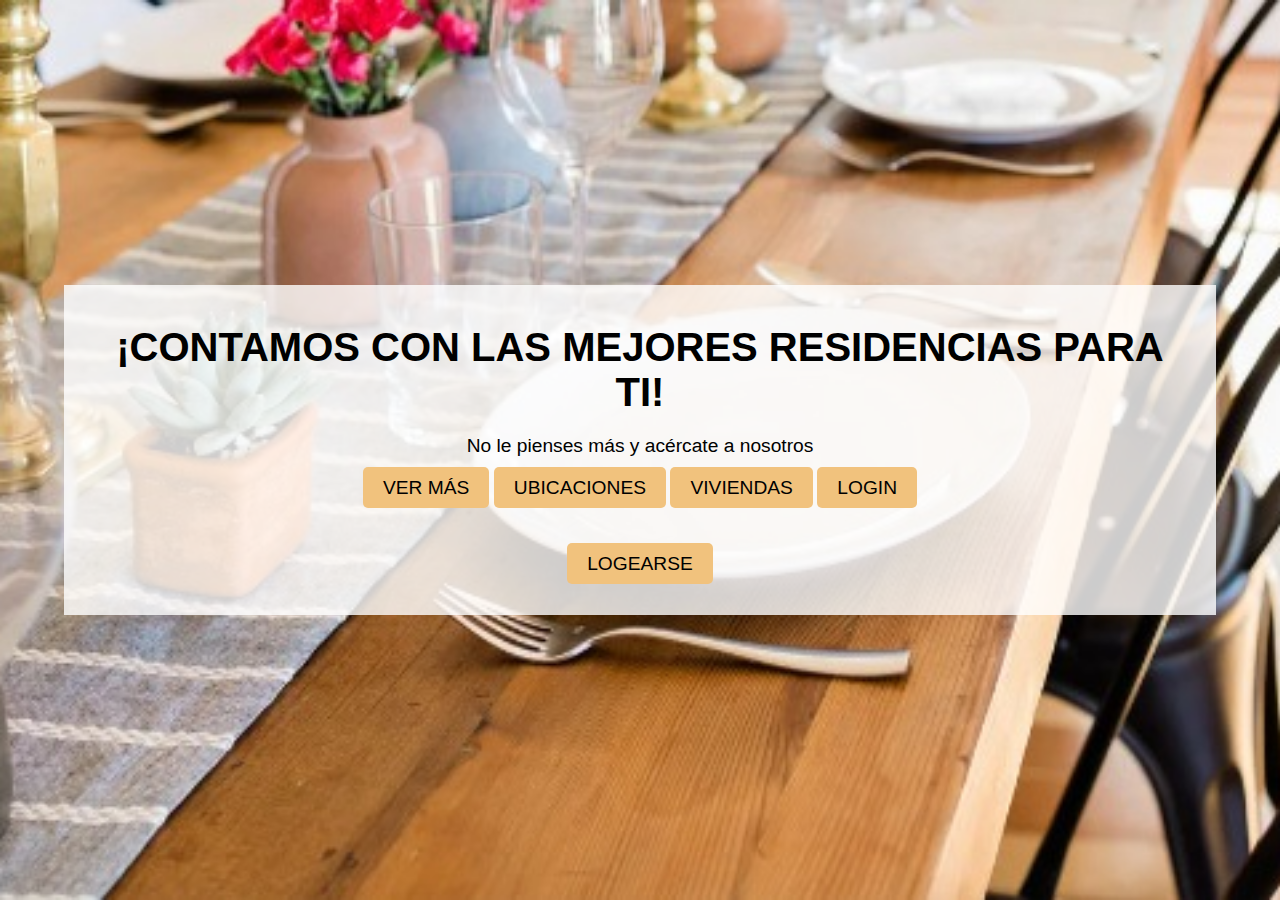
<file: index.html>
<!DOCTYPE html>
<html lang="es">
<head>
    <meta charset="UTF-8">
    <meta name="viewport" content="width=device-width, initial-scale=1.0">
    <title>Residencias</title>
    <link rel="stylesheet" href="styles.css">
</head>
<body>

    <section class="hero">
        <div class="overlay">
            <h1>¡CONTAMOS CON LAS MEJORES RESIDENCIAS PARA TI!</h1>
            <p>No le pienses más y acércate a nosotros</p>
            <a href="index2.html" class="cta-button">VER MÁS</a>
            <a href="ubicaciones.html" class="cta-button">UBICACIONES</a>
            <a href="vista.html" class="cta-button">VIVIENDAS</a>
            <a href="login.html" class="cta-button">LOGIN</a>
            <br><br><br><br>
            <center><a href="bienvenida.html" class="cta-button">LOGEARSE</a></center>
        </div>
       
    </section>
    

    <script src="scripts.js"></script>
</body>
</html>
</file>
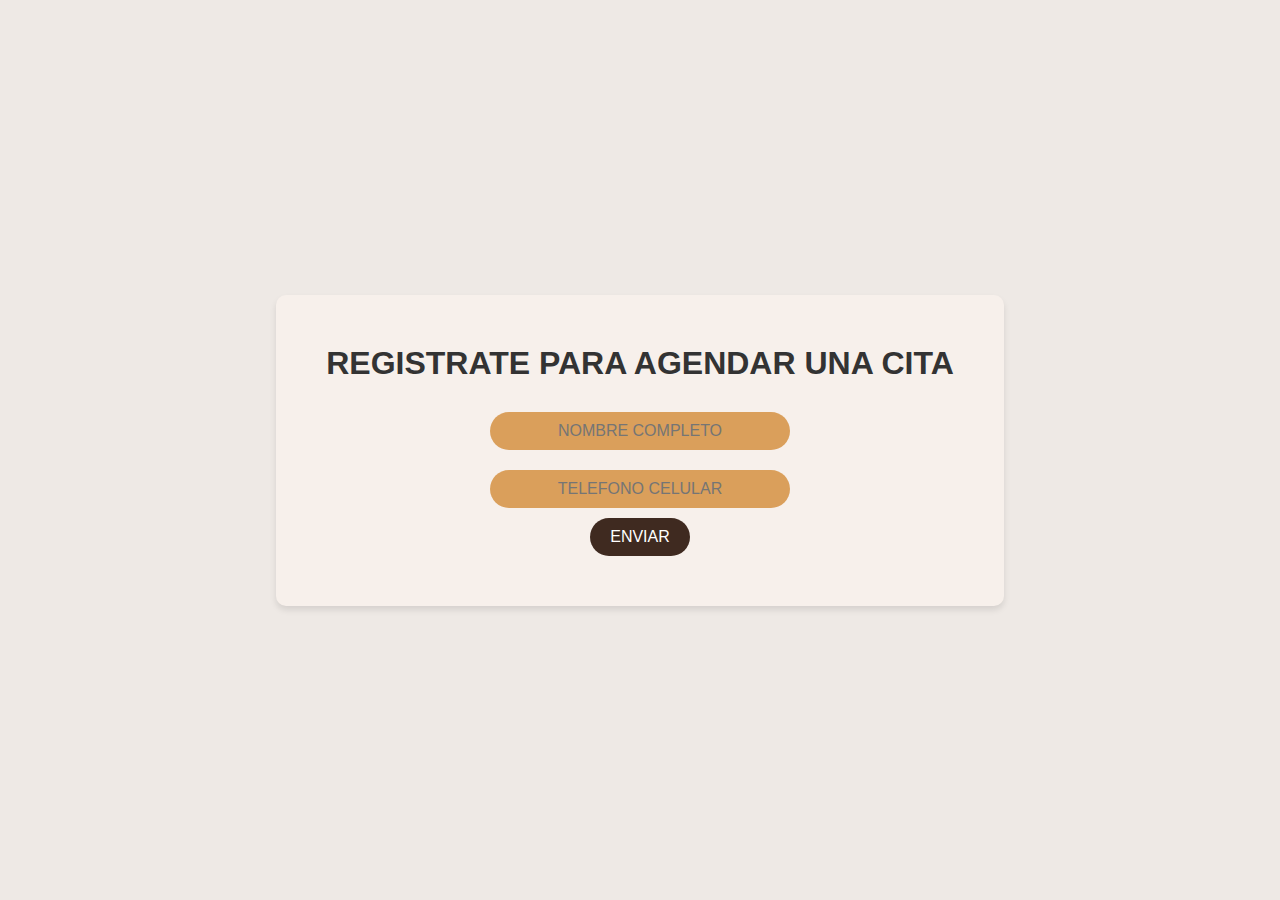
<file: agenda.html>
<!DOCTYPE html>
<html lang="es">
<head>
    <meta charset="UTF-8">
    <meta name="viewport" content="width=device-width, initial-scale=1.0">
    <title>Agenda Cita</title>
    <link rel="stylesheet" href="styleagenda.css">
</head>
<body>
    <div class="container">
        <h1>REGISTRATE PARA AGENDAR UNA CITA</h1>
        <form id="agenda-form">
            <input type="text" id="nombre" placeholder="NOMBRE COMPLETO">
            <input type="text" id="telefono" placeholder="TELEFONO CELULAR">
            <button type="button" id="enviar-btn">ENVIAR</button>
        </form>
    </div>
    <script src="scriptagenda.js"></script>
</body>
</html>
</file>
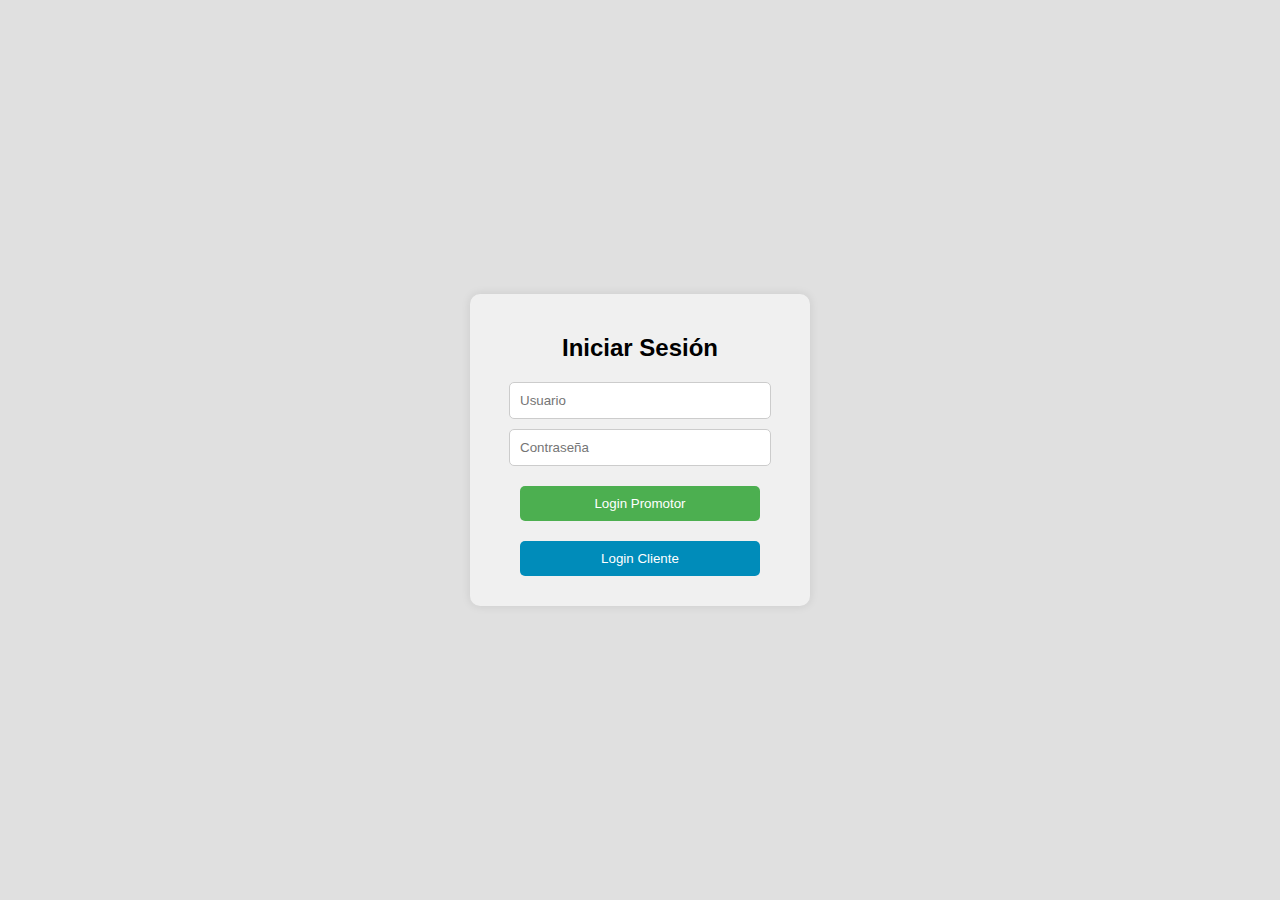
<file: bienvenida.html>
<!DOCTYPE html>
<html lang="es">
<head>
  <meta charset="UTF-8">
  <meta name="viewport" content="width=device-width, initial-scale=1.0">
  <title>Login</title>
  <link rel="stylesheet" href="login.css">
</head>
<body>
  <div class="login-container">
    <h2>Iniciar Sesión</h2>
    
    <div id="login-form">
      <input type="text" id="username" placeholder="Usuario">
      <input type="password" id="password" placeholder="Contraseña">
      <div id="error-message"></div>

      <button id="login-promotor">Login Promotor</button>
      <button id="login-cliente">Login Cliente</button>
    </div>
  </div>

  <script src="bienvenida.js"></script>
</body>
</html>
</file>
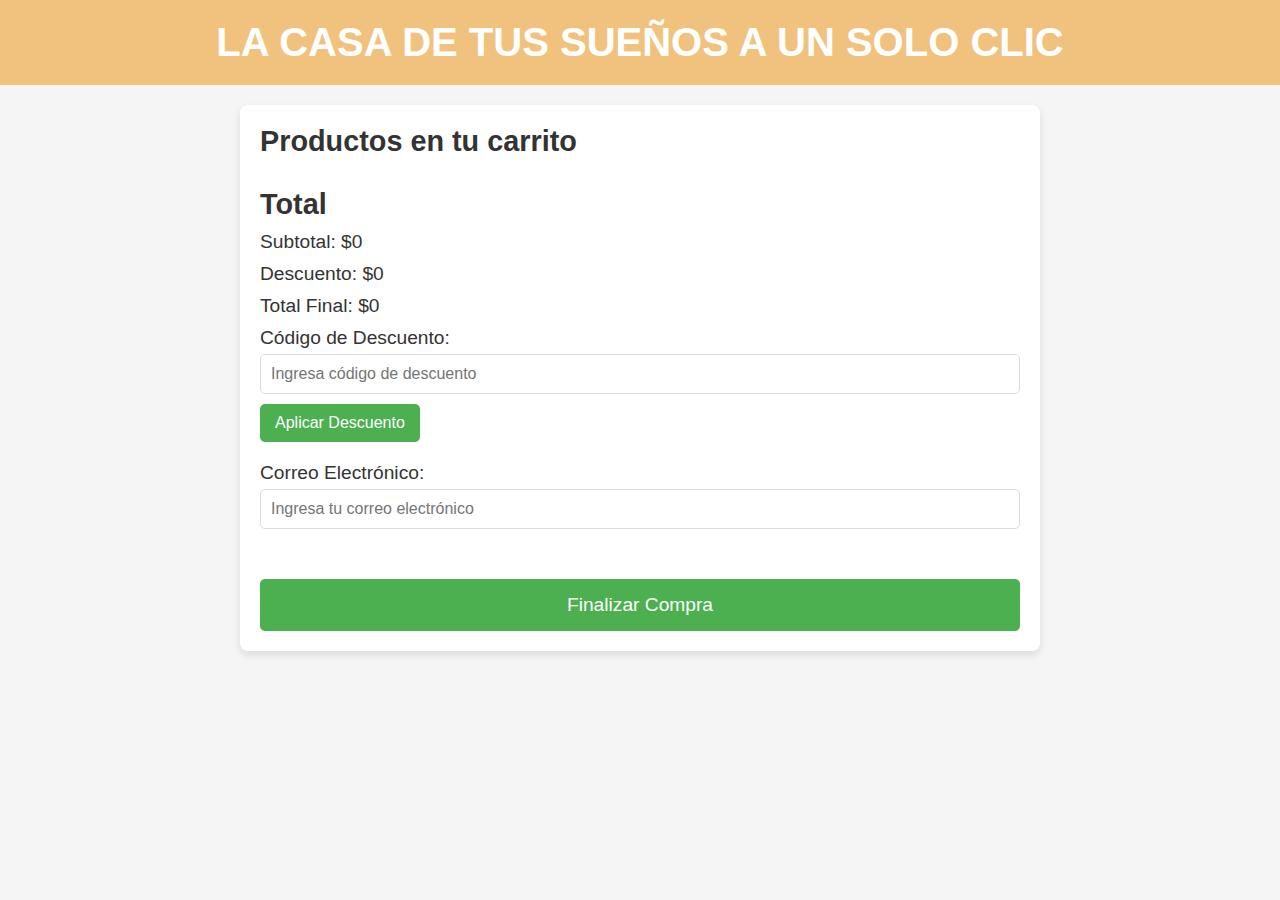
<file: carrito.html>
<!DOCTYPE html>
<html lang="es">
<head>
    <meta charset="UTF-8">
    <meta name="viewport" content="width=device-width, initial-scale=1.0">
    <title>Carrito de Compras</title>
    <link rel="stylesheet" href="carrito.css">
</head>
<body>

    <header>
        <h1>LA CASA DE TUS SUEÑOS A UN SOLO CLIC</h1>
    </header>

    <main>
        <section class="carrito-items">
            <h2>Productos en tu carrito</h2>
            <ul id="lista-carrito">
                <!-- Los productos del carrito se mostrarán aquí -->
            </ul>
        </section>

        <section class="carrito-total">
            <h2>Total</h2>
            <p>Subtotal: <span id="subtotal">$0</span></p>
            <p>Descuento: <span id="descuento">$0</span></p>
            <p>Total Final: <span id="total-final">$0</span></p>

            <div class="input-group">
                <label for="codigo-descuento">Código de Descuento:</label>
                <input type="text" id="codigo-descuento" placeholder="Ingresa código de descuento">
                <button id="aplicar-descuento">Aplicar Descuento</button>
            </div>

            <div class="input-group">
                <label for="email">Correo Electrónico:</label>
                <input type="email" id="email" placeholder="Ingresa tu correo electrónico">
            </div>

            <button id="finalizar-compra">Finalizar Compra</button>
        </section>
    </main>

    <script src="carrito.js"></script>
</body>
</html>
</file>
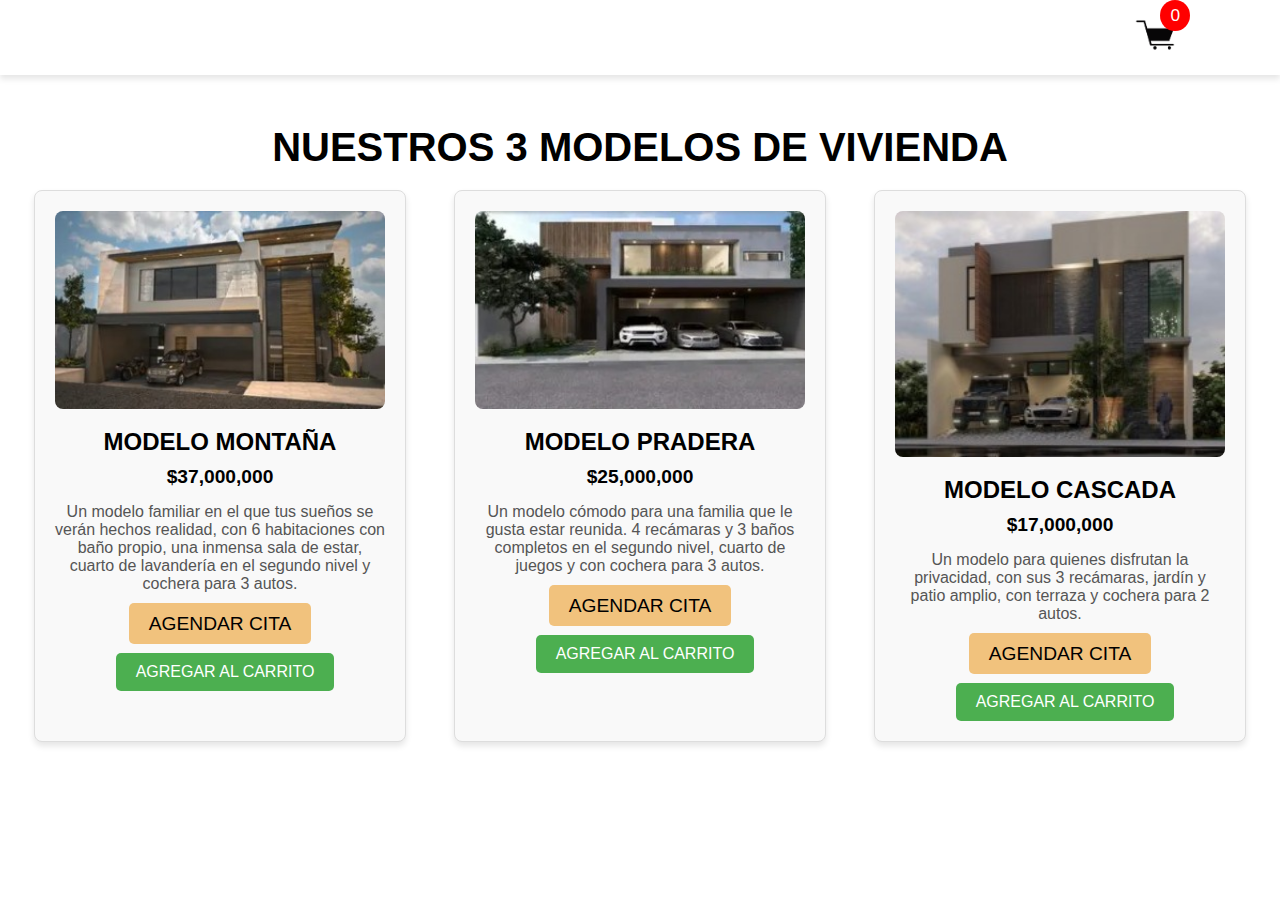
<file: index2.html>
<!DOCTYPE html>
<html lang="es">
<head>
    <meta charset="UTF-8">
    <meta name="viewport" content="width=device-width, initial-scale=1.0">
    <title>Residencias</title>
    <link rel="stylesheet" href="styles2.css">
</head>
<body>

    <!-- Carrito de compras en la parte superior derecha -->
    <header>
        <div class="carrito-container">
            <a href="carrito.html" class="carrito-link">
                <img src="carrito.webp" alt="Carrito de compras" class="carrito-icon">
                <span id="cart-count">0</span> <!-- Contador de productos en el carrito -->
            </a>
        </div>
    </header>

    <!-- Sección de Modelos de Vivienda -->
    <section class="modelos-vivienda">
        <h1>NUESTROS 3 MODELOS DE VIVIENDA</h1>
        <div class="modelos-container">
            <div class="modelo">
                <img src="casa3.jpeg" alt="Modelo Montaña">
                <h2>MODELO MONTAÑA</h2>
                <p class="precio">$37,000,000</p>
                <p>Un modelo familiar en el que tus sueños se verán hechos realidad, con 6 habitaciones con baño propio, una inmensa sala de estar, cuarto de lavandería en el segundo nivel y cochera para 3 autos.</p>
                <a href="agenda.html" class="cta-button">AGENDAR CITA</a> <br><br> 
                <button class="add-to-cart" data-modelo="Modelo Montaña" data-precio="37000000">AGREGAR AL CARRITO</button>
            </div>
            <div class="modelo">
                <img src="casa1.jpeg" alt="Modelo Pradera">
                <h2>MODELO PRADERA</h2>
                <p class="precio">$25,000,000</p>
                <p>Un modelo cómodo para una familia que le gusta estar reunida. 4 recámaras y 3 baños completos en el segundo nivel, cuarto de juegos y con cochera para 3 autos.</p>
                <a href="agenda.html" class="cta-button">AGENDAR CITA</a> <br><br> 
                <button class="add-to-cart" data-modelo="Modelo Pradera" data-precio="25000000">AGREGAR AL CARRITO</button>
            </div>
            <div class="modelo">
                <img src="casa2.jpeg" alt="Modelo Cascada">
                <h2>MODELO CASCADA</h2>
                <p class="precio">$17,000,000</p>
                <p>Un modelo para quienes disfrutan la privacidad, con sus 3 recámaras, jardín y patio amplio, con terraza y cochera para 2 autos.</p>
                <a href="agenda.html" class="cta-button">AGENDAR CITA</a> <br><br> 
                <button class="add-to-cart" data-modelo="Modelo Cascada" data-precio="17000000">AGREGAR AL CARRITO</button>
            </div>
        </div>
    </section>

    <script src="scripts2.js"></script>
    
</body>
</html>
</file>
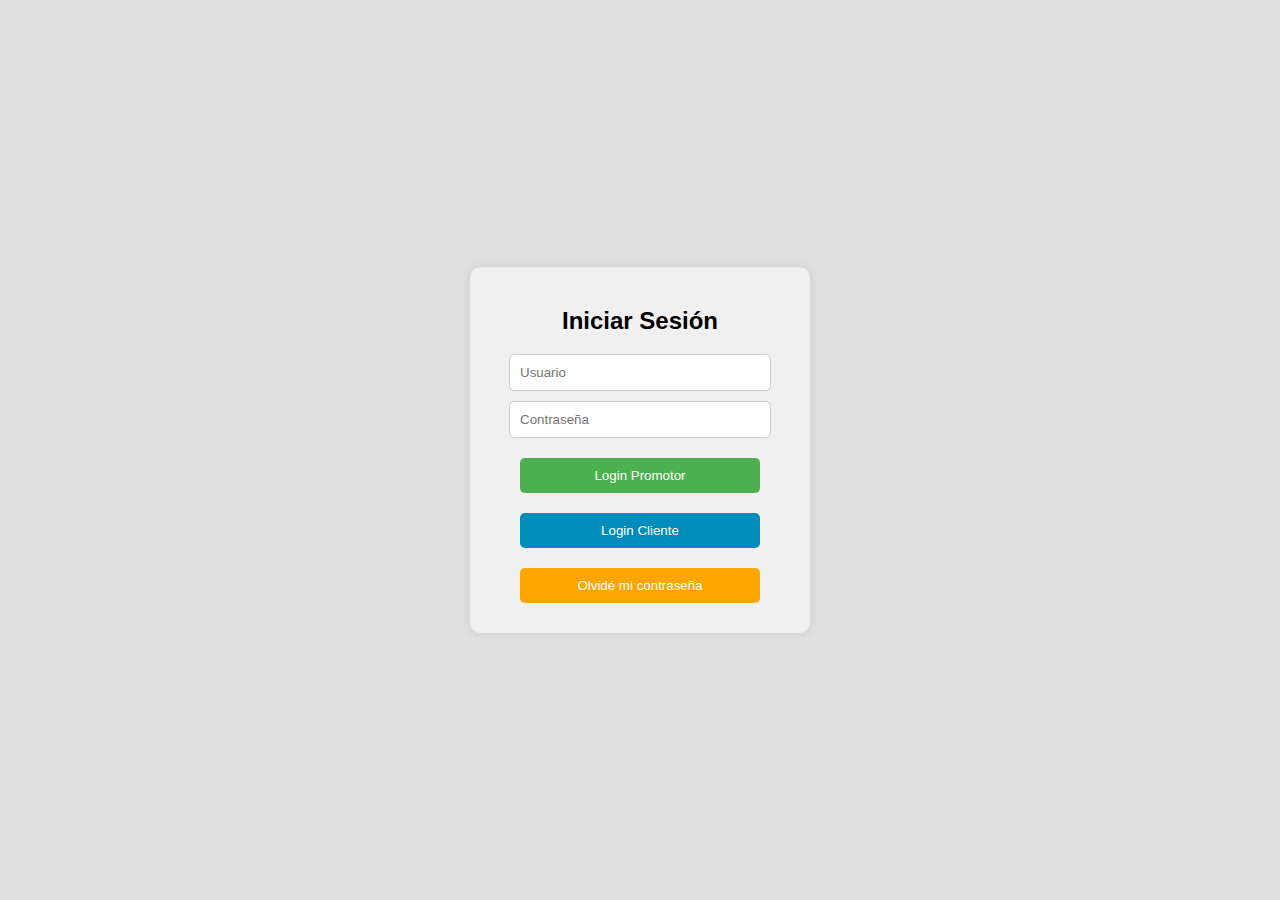
<file: login.html>
<!DOCTYPE html>
<html lang="es">
<head>
  <meta charset="UTF-8">
  <meta name="viewport" content="width=device-width, initial-scale=1.0">
  <title>Login</title>
  <link rel="stylesheet" href="login.css">
</head>
<body>
  <div class="login-container">
    <h2>Iniciar Sesión</h2>
    
    <div id="login-form">
      <input type="text" id="username" placeholder="Usuario">
      <input type="password" id="password" placeholder="Contraseña">
      <div id="error-message"></div>

      <button id="login-promotor">Login Promotor</button>
      <button id="login-cliente">Login Cliente</button>
      <button id="forgot-password">Olvidé mi contraseña</button>
    </div>

    <div id="email-container" class="hidden">
      <h2>Recuperar Contraseña</h2>
      <input type="email" id="email-input" placeholder="Ingresa tu correo" required>
      <button id="send-code">Enviar código</button>
    </div>

    <div id="code-container" class="hidden">
      <h2>Verificación</h2>
      <p>Correo enviado, ingresa el código de verificación</p>
      <input type="text" id="code-input" placeholder="Ingresa el código" required>
      <button id="verify-code">Verificar</button>
    </div>

    <div id="reset-container" class="hidden">
      <h2>Restablecer Contraseña</h2>
      <input type="password" id="new-password1" placeholder="Nueva contraseña" required>
      <input type="password" id="new-password2" placeholder="Repite la nueva contraseña" required>
      <button id="save-password">Guardar</button>
    </div>
  </div>

  <script src="login.js"></script>
</body>
</html>
</file>
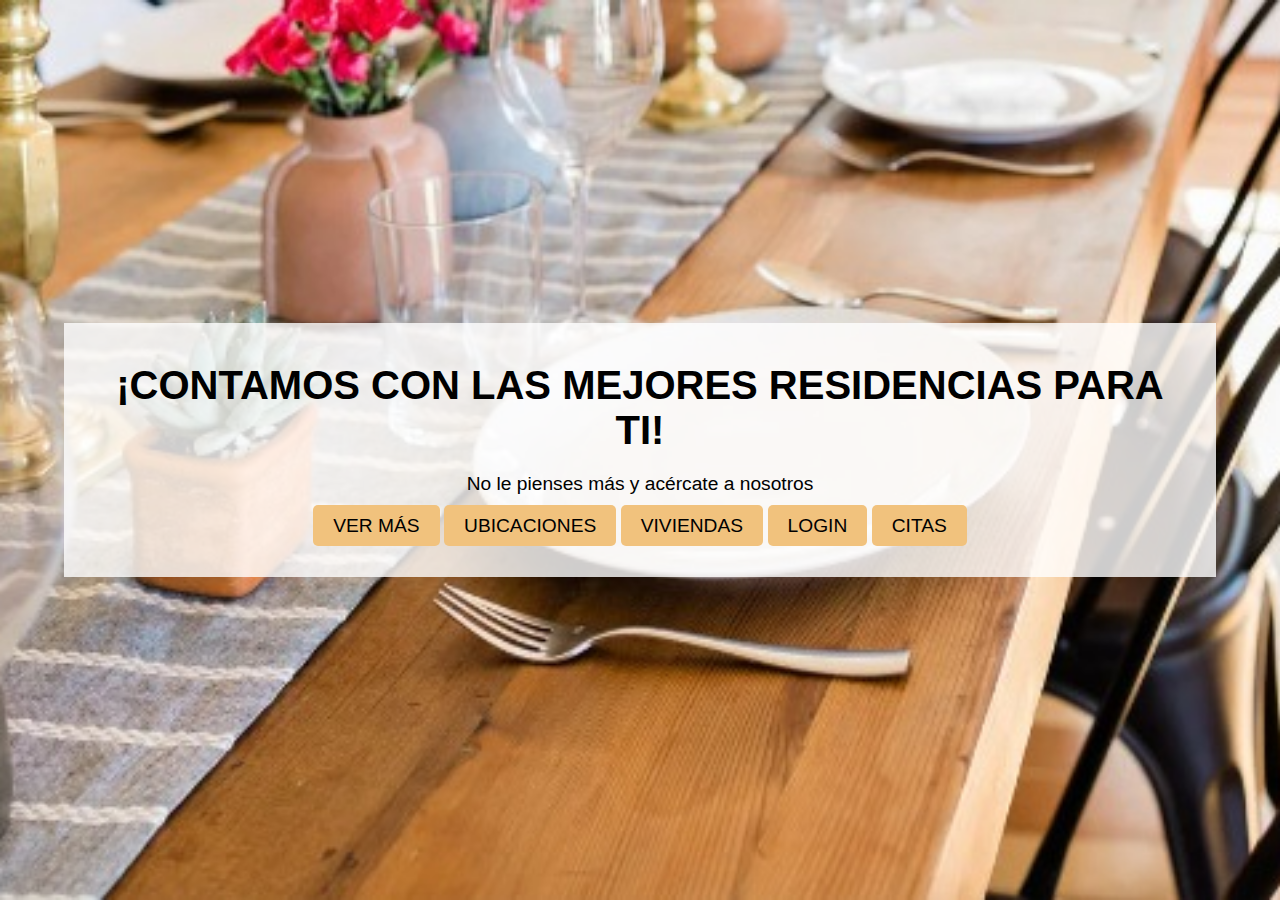
<file: promotor.html>
<!DOCTYPE html>
<html lang="es">
<head>
    <meta charset="UTF-8">
    <meta name="viewport" content="width=device-width, initial-scale=1.0">
    <title>Residencias</title>
    <link rel="stylesheet" href="styles.css">
</head>
<body>

    <section class="hero">
        <div class="overlay">
            <h1>¡CONTAMOS CON LAS MEJORES RESIDENCIAS PARA TI!</h1>
            <p>No le pienses más y acércate a nosotros</p>
            <a href="index2.html" class="cta-button">VER MÁS</a>
            <a href="ubicaciones.html" class="cta-button">UBICACIONES</a>
            <a href="vista.html" class="cta-button">VIVIENDAS</a>
            <a href="login.html" class="cta-button">LOGIN</a>
            <a href="citas.html" class="cta-button">CITAS</a> 
        </div>
    </section>

    <script src="scripts.js"></script>
</body>
</html>
</file>
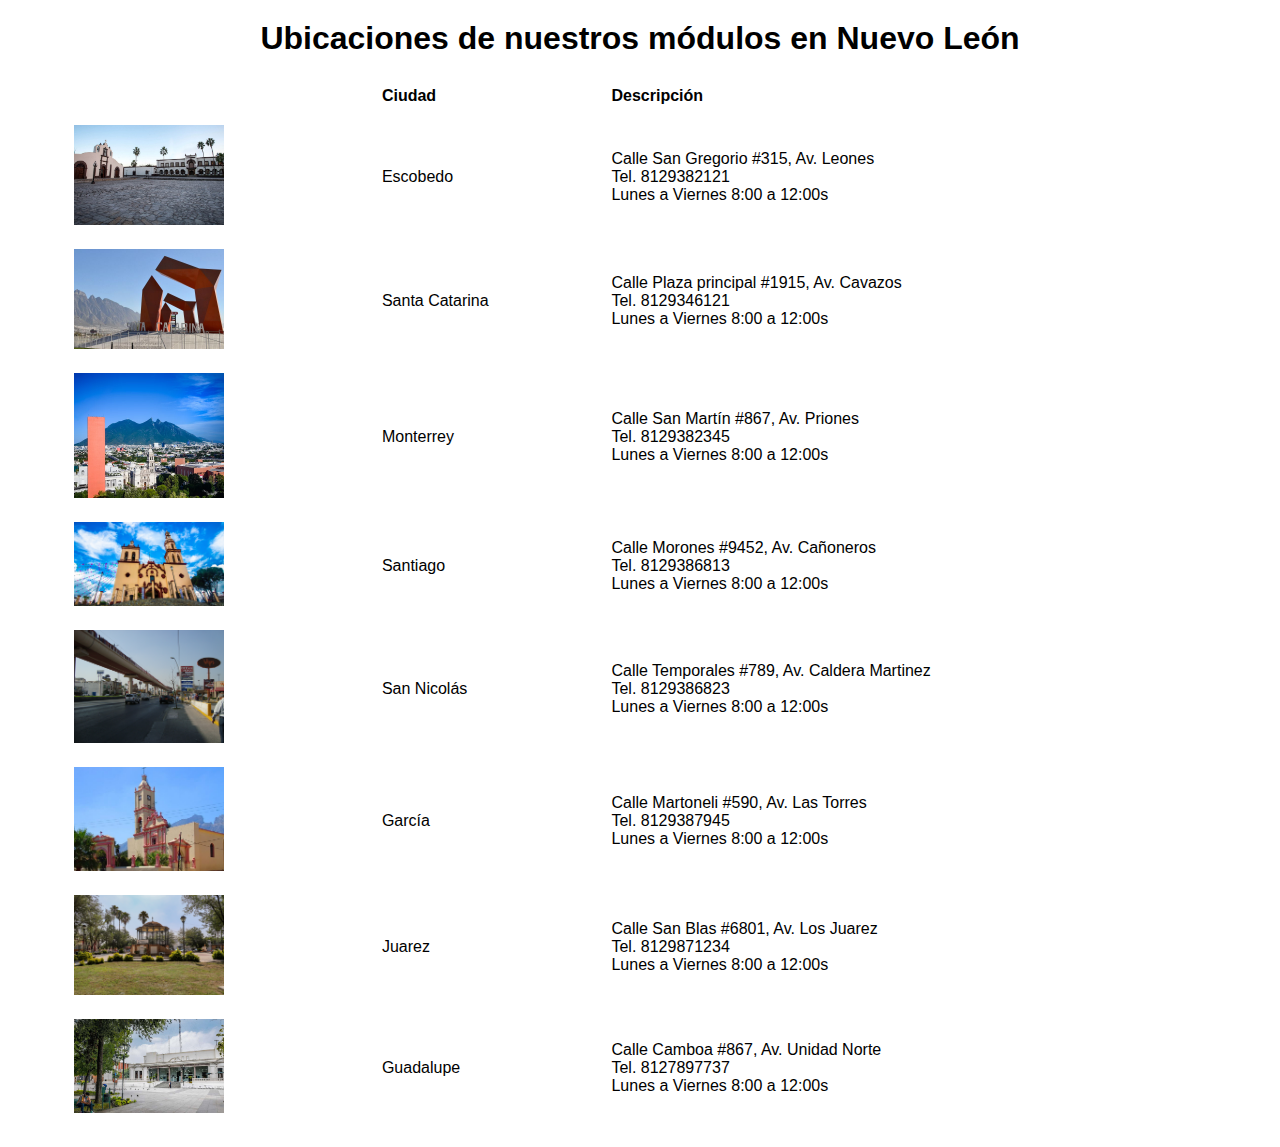
<file: ubicaciones.html>
<!DOCTYPE html>
<html lang="es">
<head>
  <meta charset="UTF-8">
  <meta name="viewport" content="width=device-width, initial-scale=1.0">
  <title>Ubicaciones de Módulos</title>
  <link rel="stylesheet" href="https://cdn.datatables.net/1.11.5/css/jquery.dataTables.min.css">
  <link rel="stylesheet" href="styleubicaciones.css">
</head>
<body>
  <h1>Ubicaciones de nuestros módulos en Nuevo León</h1>

  <div class="table-container">
    <table id="modulos" class="display">
      <thead>
        <tr>
          <th></th>
          <th>Ciudad</th>
          <th>Descripción</th>
        </tr>
      </thead>
      <tbody>
        <tr>
          <td><img src="escobedo.jpg" alt="Modulo 1"></td>
          <td>Escobedo</td>
          <td>Calle San Gregorio #315, Av. Leones<br>Tel. 8129382121<br>Lunes a Viernes 8:00 a 12:00s</td>
        </tr>
        <tr>
          <td><img src="santa.jpg" alt="Modulo 2"></td>
          <td>Santa Catarina</td>
          <td>Calle Plaza principal #1915, Av. Cavazos<br>Tel. 8129346121<br>Lunes a Viernes 8:00 a 12:00s</td>
        </tr>
        <tr>
          <td><img src="mty.webp" alt="Modulo 3"></td>
          <td>Monterrey</td>
          <td>Calle San Martín #867, Av. Priones<br>Tel. 8129382345<br>Lunes a Viernes 8:00 a 12:00s</td>
        </tr>
        <tr>
            <td><img src="santiago.jpg" alt="Modulo 4"></td>
            <td>Santiago</td>
            <td>Calle Morones #9452, Av. Cañoneros<br>Tel. 8129386813<br>Lunes a Viernes 8:00 a 12:00s</td>
          </tr>
          <tr>
            <td><img src="sannicolas.jpg" alt="Modulo 5"></td>
            <td>San Nicolás</td>
            <td>Calle Temporales #789, Av. Caldera Martinez<br>Tel. 8129386823<br>Lunes a Viernes 8:00 a 12:00s</td>
          </tr>
          <tr>
            <td><img src="garcia.jpg" alt="Modulo 6"></td>
            <td>García</td>
            <td>Calle Martoneli #590, Av. Las Torres<br>Tel. 8129387945<br>Lunes a Viernes 8:00 a 12:00s</td>
          </tr>
          <tr>
            <td><img src="juarez.jpg" alt="Modulo 7"></td>
            <td>Juarez</td>
            <td>Calle San Blas #6801, Av. Los Juarez<br>Tel. 8129871234<br>Lunes a Viernes 8:00 a 12:00s</td>
          </tr>
          <tr>
            <td><img src="guadalupe.jpg" alt="Modulo 8"></td>
            <td>Guadalupe</td>
            <td>Calle Camboa #867, Av. Unidad Norte<br>Tel. 8127897737<br>Lunes a Viernes 8:00 a 12:00s</td>
          </tr>
        
      </tbody>
    </table>
  </div>

  <script src="https://code.jquery.com/jquery-3.6.0.min.js"></script>
  <script src="https://cdn.datatables.net/1.11.5/js/jquery.dataTables.min.js"></script>
  <script src="scriptubicaciones.js"></script>
</body>
</html>
</file>
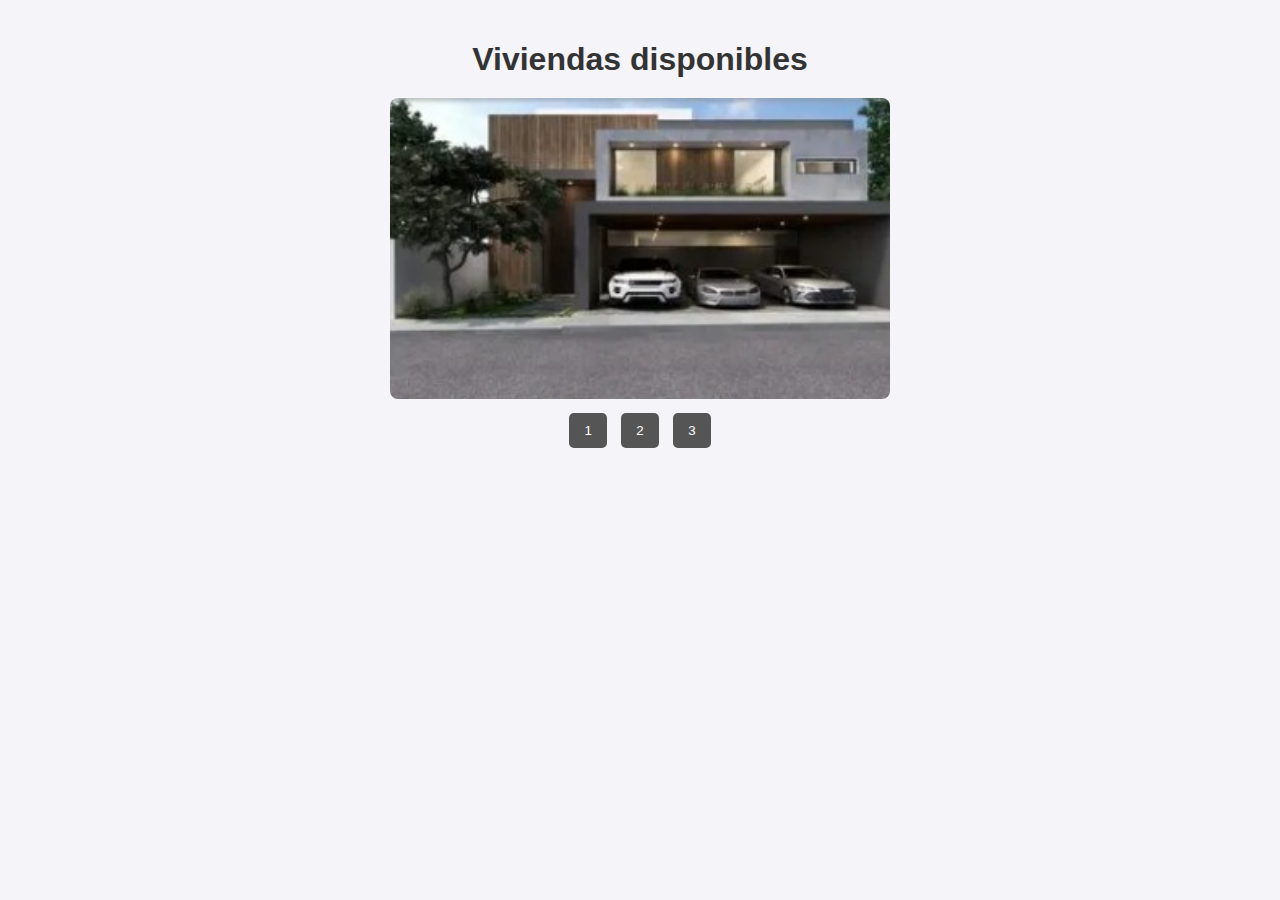
<file: vista.html>
<!DOCTYPE html>
<html lang="es">
<head>
  <meta charset="UTF-8">
  <meta name="viewport" content="width=device-width, initial-scale=1.0">
  <title>Sitio Web Publicitario de Casas</title>
  <link rel="stylesheet" href="vista.css">
</head>
<body>
  <div class="container">
    <h1>Viviendas disponibles</h1>
    
    <!-- Carrusel de Imágenes -->
    <div class="carousel">
      <img id="carouselImage" src="casa1.jpeg" alt="Casa 1">
      
      <!-- Botones de cambio manual -->
      <div class="carousel-buttons">
        <button class="carousel-btn" onclick="changeImage(0)" onmouseover="hoverButton(this)" onmouseout="unhoverButton(this)">1</button>
        <button class="carousel-btn" onclick="changeImage(1)" onmouseover="hoverButton(this)" onmouseout="unhoverButton(this)">2</button>
        <button class="carousel-btn" onclick="changeImage(2)" onmouseover="hoverButton(this)" onmouseout="unhoverButton(this)">3</button>
      </div>
    </div>
  </div>

  <script src="vista.js"></script>
</body>
</html>
</file>
<file: styles.css>
* {
    margin: 0;
    padding: 0;
    box-sizing: border-box;
}

body, html {
    font-family: 'Arial', sans-serif;
    scroll-behavior: smooth;
}

/* Estilo para la sección principal */
.hero {
    background-image: url('fondo.jpeg'); /* Reemplaza con la URL o ruta de tu imagen de fondo */
    background-size: cover;
    background-position: center;
    height: 100vh;
    display: flex;
    justify-content: center;
    align-items: center;
    position: relative;
}

.overlay {
    background: rgba(255, 255, 255, 0.8);
    padding: 40px;
    text-align: center;
    max-width: 90%;
}

h1 {
    font-size: 2.5em;
    margin-bottom: 20px;
    font-weight: bold;
    color: #000;
    text-transform: uppercase;
}

p {
    font-size: 1.2em;
    margin-bottom: 20px;
    color: #000;
}

.cta-button {
    background-color: #f1c27d;
    padding: 10px 20px;
    font-size: 1.2em;
    text-decoration: none;
    color: black;
    border-radius: 5px;
    transition: background-color 0.3s ease;
}

.cta-button:hover {
    background-color: #e0a65b;
}
</file>
<file: styleagenda.css>
* {
    margin: 0;
    padding: 0;
    box-sizing: border-box;
    font-family: Arial, sans-serif;
}

body {
    background-color: #eee9e5;
    display: flex;
    justify-content: center;
    align-items: center;
    height: 100vh;
}

.container {
    text-align: center;
    background-color: #f7f0eb;
    padding: 50px;
    border-radius: 10px;
    box-shadow: 0 4px 6px rgba(0, 0, 0, 0.1);
}

h1 {
    margin-bottom: 20px;
    color: #333;
}

form {
    display: flex;
    flex-direction: column;
    align-items: center;
}

input[type="text"] {
    width: 300px;
    padding: 10px;
    margin: 10px 0;
    border-radius: 50px;
    border: none;
    background-color: #da9f5b;
    color: #fff;
    text-align: center;
    font-size: 1rem;
}

button {
    padding: 10px 20px;
    border-radius: 50px;
    border: none;
    background-color: #3f2a20;
    color: #fff;
    font-size: 1rem;
    cursor: pointer;
    transition: background-color 0.3s ease;
}

button:hover {
    background-color: #5b3e29;
}
</file>
<file: login.css>
body {
  font-family: Arial, sans-serif;
  display: flex;
  justify-content: center;
  align-items: center;
  height: 100vh;
  margin: 0;
  background-color: #e0e0e0;
}

.login-container,
#email-container,
#code-container,
#reset-container {
  text-align: center;
  background-color: #f0f0f0;
  padding: 20px;
  border-radius: 10px;
  box-shadow: 0px 0px 10px rgba(0, 0, 0, 0.1);
  width: 300px;
  margin: 10px auto;
}

input {
  display: block;
  margin: 10px auto;
  padding: 10px;
  width: 80%;
  border: 1px solid #ccc;
  border-radius: 5px;
}

button {
  padding: 10px 20px;
  margin: 10px;
  border: none;
  border-radius: 5px;
  cursor: pointer;
  width: 80%;
  background-color: #007BFF;
  color: white;
  transition: background-color 0.3s;
}

button:hover {
  background-color: #0056b3;
}

#login-promotor {
  background-color: #4CAF50;
  color: white;
}

#login-promotor:hover {
  background-color: #388e3c;
}

#login-cliente {
  background-color: #008CBA;
  color: white;
}

#login-cliente:hover {
  background-color: #005f8a;
}

#forgot-password {
  background-color: #FFA500;
  color: white;
}

#forgot-password:hover {
  background-color: #cc8400;
}

#error-message {
  color: red;
  font-size: 0.9em;
  margin-top: 5px;
}

.hidden {
  display: none;
}
</file>
<file: carrito.css>
* {
    margin: 0;
    padding: 0;
    box-sizing: border-box;
}

body, html {
    font-family: 'Arial', sans-serif;
    background-color: #f5f5f5;
    color: #333;
}

header {
    background-color: #f1c27d;
    padding: 20px;
    text-align: center;
}

h1 {
    font-size: 2.5em;
    color: white;
}

main {
    max-width: 800px;
    margin: 20px auto;
    padding: 20px;
    background-color: white;
    border-radius: 8px;
    box-shadow: 0 4px 8px rgba(0, 0, 0, 0.1);
}

h2 {
    font-size: 1.8em;
    margin-bottom: 10px;
}

ul {
    list-style-type: none;
    margin-bottom: 20px;
}

ul li {
    padding: 10px;
    border-bottom: 1px solid #ddd;
}

.carrito-items {
    margin-bottom: 30px;
}

.carrito-total {
    text-align: left;
}

.carrito-total p {
    font-size: 1.2em;
    margin-bottom: 10px;
}

.input-group {
    margin-bottom: 20px;
}

label {
    display: block;
    font-size: 1.2em;
    margin-bottom: 5px;
}

input[type="text"], input[type="email"] {
    width: 100%;
    padding: 10px;
    font-size: 1em;
    margin-bottom: 10px;
    border: 1px solid #ddd;
    border-radius: 5px;
}

button {
    background-color: #4CAF50;
    color: white;
    padding: 10px 15px;
    border: none;
    border-radius: 5px;
    cursor: pointer;
    font-size: 1em;
    transition: background-color 0.3s ease;
}

button:hover {
    background-color: #45a049;
}

#finalizar-compra {
    width: 100%;
    padding: 15px;
    font-size: 1.2em;
    margin-top: 20px;
}
</file>
<file: styles2.css>
* {
    margin: 0;
    padding: 0;
    box-sizing: border-box;
}

body, html {
    font-family: 'Arial', sans-serif;
    scroll-behavior: smooth;
}

/* Estilo para la cabecera y el carrito de compras */
header {
    display: flex;
    justify-content: flex-end;
    padding: 10px 100px;
    background-color: #fff;
    box-shadow: 0 4px 6px rgba(0, 0, 0, 0.1);
    position: sticky;
    top: 0;
    z-index: 1000;
}

.carrito-container {
    position: relative;
}

.carrito-link {
    text-decoration: none;
    color: black;
    font-size: 1.2em;
}

.carrito-icon {
    width: 50px;
    height: auto;
}

#cart-count {
    position: absolute;
    top: -10px;
    right: -10px;
    background-color: red;
    color: white;
    border-radius: 50%;
    padding: 5px 10px;
    font-size: 0.9em;
}

/* Estilo para la sección principal */
.hero {
    background-image: url('your-background-image.jpg'); /* Reemplaza con la URL o ruta de tu imagen de fondo */
    background-size: cover;
    background-position: center;
    height: 100vh;
    display: flex;
    justify-content: center;
    align-items: center;
    position: relative;
}

.overlay {
    background: rgba(255, 255, 255, 0.8);
    padding: 40px;
    text-align: center;
    max-width: 90%;
}

h1 {
    font-size: 2.5em;
    margin-bottom: 20px;
    font-weight: bold;
    color: #000;
    text-transform: uppercase;
}

p {
    font-size: 1.2em;
    margin-bottom: 20px;
    color: #000;
}

.cta-button {
    background-color: #f1c27d;
    padding: 10px 20px;
    font-size: 1.2em;
    text-decoration: none;
    color: black;
    border-radius: 5px;
    transition: background-color 0.3s ease;
}

.cta-button:hover {
    background-color: #e0a65b;
}

/* Estilo para el botón "Agregar al carrito" */
.add-to-cart {
    background-color: #4CAF50;
    padding: 10px 20px;
    font-size: 1em;
    text-decoration: none;
    color: white;
    border: none;
    border-radius: 5px;
    margin-left: 10px;
    cursor: pointer;
    transition: background-color 0.3s ease;
}

.add-to-cart:hover {
    background-color: #45a049;
}

/* Sección de modelos de vivienda */
.modelos-vivienda {
    text-align: center;
    padding: 50px 20px;
}

.modelos-container {
    display: flex;
    justify-content: space-around;
    flex-wrap: wrap;
    gap: 20px;
}

.modelo {
    background-color: #f9f9f9;
    border: 1px solid #ddd;
    border-radius: 8px;
    padding: 20px;
    width: 30%;
    box-shadow: 0 4px 6px rgba(0, 0, 0, 0.1);
}

.modelo img {
    width: 100%;
    height: auto;
    border-radius: 8px;
    margin-bottom: 15px;
}

h2 {
    font-size: 1.5em;
    margin-bottom: 10px;
}

.precio {
    font-size: 1.2em;
    font-weight: bold;
    margin-bottom: 15px;
    color: #000;
}

p {
    font-size: 1em;
    margin-bottom: 20px;
    color: #555;
}

/* Responsive design */
@media (max-width: 768px) {
    .modelos-container {
        flex-direction: column;
        align-items: center;
    }

    .modelo {
        width: 80%;
    }
}
</file>
<file: styleubicaciones.css>
body {
    font-family: Arial, sans-serif;
    text-align: center;
    margin: 0;
    padding: 0;
  }
  
  h1 {
    margin: 20px 0;
  }
  
  .table-container {
    width: 90%;
    margin: 0 auto;
  }
  
  table {
    width: 100%;
    border-collapse: collapse;
    margin-bottom: 20px;
  }
  
  table img {
    width: 150px;
    height: auto;
  }
  
  table th, table td {
    padding: 10px;
    text-align: left;
  }
</file>
<file: vista.css>
body {
    font-family: Arial, sans-serif;
    margin: 0;
    padding: 20px;
    background-color: #f4f4f9;
    color: #333;
    text-align: center;
  }
  
  .container {
    max-width: 800px;
    margin: 0 auto;
  }
  
  h1 {
    margin-bottom: 20px;
  }
  
  .carousel {
    position: relative;
    width: 100%;
    max-width: 500px;
    margin: 20px auto;
  }
  
  .carousel img {
    width: 100%;
    border-radius: 8px;
  }
  
  .carousel-buttons {
    margin-top: 10px;
  }
  
  .carousel-btn {
    background-color: #555;
    color: white;
    border: none;
    padding: 10px 15px;
    margin: 0 5px;
    cursor: pointer;
    border-radius: 5px;
  }
  
  .carousel-btn:hover {
    background-color: #ff7f7f;
  }
</file>
